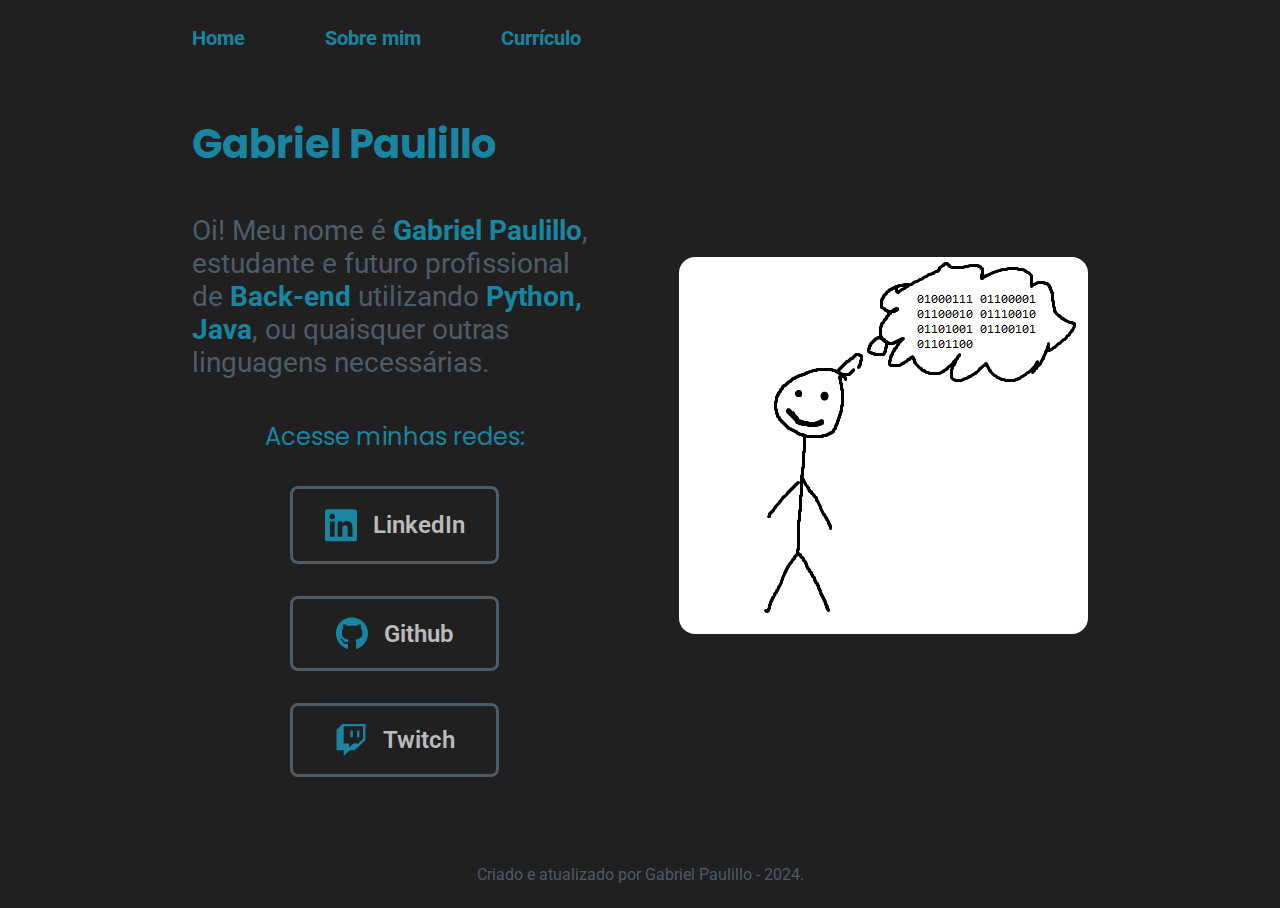
<file: index.html>
<!DOCTYPE html>
<html lang="pt-br">

<head>
  <meta charset="UTF-8">
  <meta name="viewport" content="width=device-width, initial-scale=1.0">
  <title>Portfolio de Gabriel Paulillo</title>
  <link rel="stylesheet" href="./styles/style.css">
</head>

<body>
  <header class="menu">
    <nav class="menu__navbar">
      <a class="menu__navbar__link" href="">Home</a>
      <a class="menu__navbar__link" href="./about.html">Sobre mim</a>
      <a class="menu__navbar__link" href="./resume.html">Currículo</a>
    </nav>
  </header>
  <main class="main">
    <section class="main__content">
      <h1 class="main__content__title">
        Gabriel Paulillo
      </h1>
      <p class="main__content__text">
        Oi! Meu nome é <strong class="text-highlight">Gabriel Paulillo</strong>, estudante e futuro profissional de
        <strong class="text-highlight">Back-end</strong> utilizando <strong class="text-highlight">Python,
          Java</strong>, ou quaisquer outras linguagens necessárias.
      </p>
      <div class="main__links">
        <h2 class="main__links__subtitle">Acesse minhas redes:</h2>
        <a class="main__links__link" href="https://linkedin.com/in/gabrielpaulillo">
          <svg class="main__links__svg" xmlns="http://www.w3.org/2000/svg" viewBox="0 0 448 512">
            <path
              d="M416 32H31.9C14.3 32 0 46.5 0 64.3v383.4C0 465.5 14.3 480 31.9 480H416c17.6 0 32-14.5 32-32.3V64.3c0-17.8-14.4-32.3-32-32.3zM135.4 416H69V202.2h66.5V416zm-33.2-243c-21.3 0-38.5-17.3-38.5-38.5S80.9 96 102.2 96c21.2 0 38.5 17.3 38.5 38.5 0 21.3-17.2 38.5-38.5 38.5zm282.1 243h-66.4V312c0-24.8-.5-56.7-34.5-56.7-34.6 0-39.9 27-39.9 54.9V416h-66.4V202.2h63.7v29.2h.9c8.9-16.8 30.6-34.5 62.9-34.5 67.2 0 79.7 44.3 79.7 101.9V416z" />
          </svg>
          LinkedIn
        </a>
        <a class="main__links__link" href="https://github.com/gabrielpaulillo">
          <svg class="main__links__svg" xmlns="http://www.w3.org/2000/svg" viewBox="0 0 496 512">
            <path
              d="M165.9 397.4c0 2-2.3 3.6-5.2 3.6-3.3 .3-5.6-1.3-5.6-3.6 0-2 2.3-3.6 5.2-3.6 3-.3 5.6 1.3 5.6 3.6zm-31.1-4.5c-.7 2 1.3 4.3 4.3 4.9 2.6 1 5.6 0 6.2-2s-1.3-4.3-4.3-5.2c-2.6-.7-5.5 .3-6.2 2.3zm44.2-1.7c-2.9 .7-4.9 2.6-4.6 4.9 .3 2 2.9 3.3 5.9 2.6 2.9-.7 4.9-2.6 4.6-4.6-.3-1.9-3-3.2-5.9-2.9zM244.8 8C106.1 8 0 113.3 0 252c0 110.9 69.8 205.8 169.5 239.2 12.8 2.3 17.3-5.6 17.3-12.1 0-6.2-.3-40.4-.3-61.4 0 0-70 15-84.7-29.8 0 0-11.4-29.1-27.8-36.6 0 0-22.9-15.7 1.6-15.4 0 0 24.9 2 38.6 25.8 21.9 38.6 58.6 27.5 72.9 20.9 2.3-16 8.8-27.1 16-33.7-55.9-6.2-112.3-14.3-112.3-110.5 0-27.5 7.6-41.3 23.6-58.9-2.6-6.5-11.1-33.3 2.6-67.9 20.9-6.5 69 27 69 27 20-5.6 41.5-8.5 62.8-8.5s42.8 2.9 62.8 8.5c0 0 48.1-33.6 69-27 13.7 34.7 5.2 61.4 2.6 67.9 16 17.7 25.8 31.5 25.8 58.9 0 96.5-58.9 104.2-114.8 110.5 9.2 7.9 17 22.9 17 46.4 0 33.7-.3 75.4-.3 83.6 0 6.5 4.6 14.4 17.3 12.1C428.2 457.8 496 362.9 496 252 496 113.3 383.5 8 244.8 8zM97.2 352.9c-1.3 1-1 3.3 .7 5.2 1.6 1.6 3.9 2.3 5.2 1 1.3-1 1-3.3-.7-5.2-1.6-1.6-3.9-2.3-5.2-1zm-10.8-8.1c-.7 1.3 .3 2.9 2.3 3.9 1.6 1 3.6 .7 4.3-.7 .7-1.3-.3-2.9-2.3-3.9-2-.6-3.6-.3-4.3 .7zm32.4 35.6c-1.6 1.3-1 4.3 1.3 6.2 2.3 2.3 5.2 2.6 6.5 1 1.3-1.3 .7-4.3-1.3-6.2-2.2-2.3-5.2-2.6-6.5-1zm-11.4-14.7c-1.6 1-1.6 3.6 0 5.9 1.6 2.3 4.3 3.3 5.6 2.3 1.6-1.3 1.6-3.9 0-6.2-1.4-2.3-4-3.3-5.6-2z" />
          </svg>
          Github
        </a>
        <a class="main__links__link" href="https://twitch.tv/br1elz">
          <svg class="main__links__svg" xmlns="http://www.w3.org/2000/svg" viewBox="0 0 512 512">
            <path
              d="M391.2 103.5H352.5v109.7h38.6zM285 103H246.4V212.8H285zM120.8 0 24.3 91.4V420.6H140.1V512l96.5-91.4h77.3L487.7 256V0zM449.1 237.8l-77.2 73.1H294.6l-67.6 64v-64H140.1V36.6H449.1z" />
          </svg>
          Twitch
        </a>
      </div>
    </section>
    <img class="main__image" src="./assets/pensamento-binario.png" alt="Desenho de um boneco palito pensando em números binários.">
  </main>
</body>

<footer class="footer">
  <p>Criado e atualizado por Gabriel Paulillo - 2024.</p>
</footer>

</html>
</file>
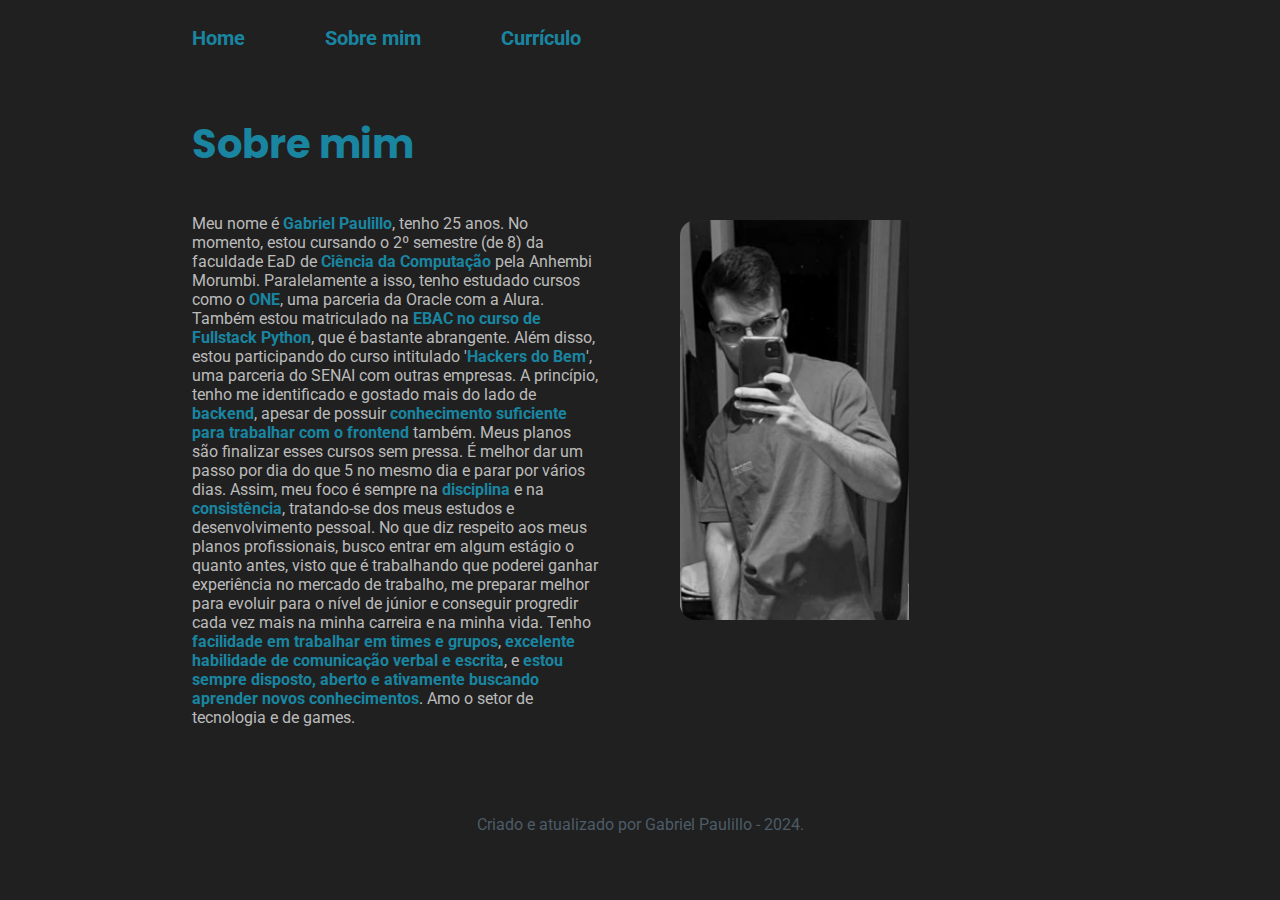
<file: about.html>
<!DOCTYPE html>
<html lang="pt-br">

<head>
    <meta charset="UTF-8">
    <meta name="viewport" content="width=device-width, initial-scale=1.0">
    <title>Sobre mim</title>
    <link rel="stylesheet" href="./styles/style.css">
</head>

<body>
    <header class="menu">
        <nav class="menu__navbar">
            <a class="menu__navbar__link" href="./index.html">Home</a>
            <a class="menu__navbar__link" href="">Sobre mim</a>
            <a class="menu__navbar__link" href="./resume.html">Currículo</a>
        </nav>
    </header>
    <main class="main">
        <section class="main__content">
            <h1 class="main__content__title">
                Sobre mim
            </h1>
            <p class="main__content__text__aboutme">
                Meu nome é <strong class="text-highlight">Gabriel Paulillo</strong>, tenho 25 anos. No momento, estou cursando o 2º semestre (de 8) da faculdade EaD de <strong class="text-highlight">Ciência da Computação</strong> pela Anhembi Morumbi. Paralelamente a isso, tenho estudado cursos como o <strong class="text-highlight">ONE</strong>, uma parceria da Oracle com a Alura. Também estou matriculado na <strong class="text-highlight">EBAC no curso de Fullstack Python</strong>, que é bastante abrangente. Além disso, estou participando do curso intitulado '<strong class="text-highlight">Hackers do Bem</strong>', uma parceria do SENAI com outras empresas. A princípio, tenho me identificado e gostado mais do lado de <strong class="text-highlight">backend</strong>, apesar de possuir <strong class="text-highlight">conhecimento suficiente para trabalhar com o frontend</strong> também. Meus planos são finalizar esses cursos sem pressa. É melhor dar um passo por dia do que 5 no mesmo dia e parar por vários dias. Assim, meu foco é sempre na <strong class="text-highlight">disciplina</strong> e na <strong class="text-highlight">consistência</strong>, tratando-se dos meus estudos e desenvolvimento pessoal. No que diz respeito aos meus planos profissionais, busco entrar em algum estágio o quanto antes, visto que é trabalhando que poderei ganhar experiência no mercado de trabalho, me preparar melhor para evoluir para o nível de júnior e conseguir progredir cada vez mais na minha carreira e na minha vida. Tenho <strong class="text-highlight">facilidade em trabalhar em times e grupos</strong>, <strong class="text-highlight">excelente habilidade de comunicação verbal e escrita</strong>, e <strong class="text-highlight">estou sempre disposto, aberto e ativamente buscando aprender novos conhecimentos</strong>. Amo o setor de tecnologia e de games.
            </p>
        </section>
        <img class="about__photo" src="./assets/minha-foto.png" alt="Foto de Gabriel Paulillo">
    </main>

</body>

<footer class="footer">
    <p>Criado e atualizado por Gabriel Paulillo - 2024.</p>
</footer>

</html>
</file>
<file: styles/style.css>
/* 
    font-family: 'Poppins', sans-serif;
    font-family: 'Roboto', sans-serif;
    #C5C3C6
    #202020
    #4C5C68
    #1985A1
*/

@import url('https://fonts.googleapis.com/css2?family=Poppins:wght@400;700&family=Roboto:wght@400;700&display=swap');

:root {
    --background-color: #202020;
    --hightlight-color: #1985a1;
    --less-important-color: #4c5c68;
    --text-color: #bbb;
    --hover-color: #272727;

    --title-font: 'Poppins', sans-serif;
    --text-font: 'Roboto', sans-serif;
}

/* Reset não muito agressivo de alguns estilos */
* {
    margin: 0;
    padding: 0;
}

body {
    background-color: var(--background-color);
    box-sizing: border-box;
    /* height: 100vh; */
    color: var(--text-color);
    font-family: var(--text-font);
}

h2,
.main__content__title
{
    color: var(--hightlight-color);
}

a {
    color: var(--text-color);
    text-decoration: none;
}

img {
    border-radius: 16px;
}

.text-highlight {
    color: var(--hightlight-color);
    font-weight: 700;
}

.menu {
    padding: 2% 0% 0% 15%;
}

.menu__navbar {
    display: flex;
    gap: 80px;
}

.menu__navbar__link {
    color: var(--hightlight-color);
    font-family: var(--text-font);
    font-size: 1.25rem;
    font-weight: 700;
    text-decoration: none;
}

.main {
    padding: 5% 15%;
    display: flex;
    align-items: center;
    justify-content: space-between;
    gap: 82px;
}

.main__content {
    width: 50%;
    display: flex;
    flex-direction: column;
    gap: 40px;
}

.main__content__title {
    font-size: 2.5rem;
    font-family: var(--title-font);
}

.main__content__text {
    color: var(--less-important-color);
    font-size: 1.75rem;
}

.main__content__list {
    padding: 1.5rem;
}

.main__content__list__item {
    color: var(--less-important-color);
    font-size: 1.25rem;
}

.main__links {
    display: flex;
    flex-direction: column;
    justify-content: space-between;
    align-items: center;
    gap: 32px;
}

.main__links__subtitle {
    font-family: var(--title-font);
    font-size: 1.5rem;
    font-weight: 400;
}

.main__links__link {
    /* 
    'ctrl + k' + 'ctrl + c' → cria comentário 
    */
    border: 3px solid var(--less-important-color);
    display: flex;
    justify-content: center;
    align-items: center;
    gap: 16px;
    width: 50%;
    text-decoration: none;
    border-radius: 8px;
    font-size: 1.5rem;
    padding: 1.125rem 0;
    font-weight: 600;
}

.main__links__link:hover {
    background-color: var(--hover-color);
}

.main__links__svg {
    fill: var(--hightlight-color);
    width: 32px;
}

.main__image {
    width: 50%;
}

.footer {
    color: var(--less-important-color);
    font-family: var(--text-font);
    text-align: center;
    padding: 1.5rem;
}

/* Página 'about.html' */
.main__content__text__aboutme {
    color: var(--text-color);
    font-size: 1rem;
    font-family: var(--text-font);
    font-weight: 400;
}

.about__photo {
    height: 400px;
    padding-right: 20%;
}

/* Página 'resume.html' */
.main__resume__div {
    display: flex;
    gap: 120px;
}
.main__resume__subtitle {
    color: var(--less-important-color);
    font-family: var(--title-font);
    font-size: 2rem;
}

.main__experiences__company {
    color: var(--less-important-color);
    font-family: var(--title-font);
    font-size: 1rem;
    font-weight: 700;
}

.main__experiences__list__item {
    color: var(--text-color);
    font-family: var(--text-font);
    font-size: 1rem;
    font-weight: 400;
}

.main__studies__list {
    color: var(--text-color);
    font-family: var(--text-font);
    font-size: 1.25rem;
    font-weight: 400;
}

.main__languages__list {
    color: var(--text-color);
    font-family: var(--text-font);
    font-size: 1.25rem;
    font-weight: 400;
}

/* Responsividade */
@media (max-width: 1200px) {
    .menu {
        padding: 8%;
    }

    .menu__navbar {
        justify-content: center;
    }

    .main {
        flex-direction: column-reverse;
        padding: 5%;
    }

    .main__content {
        width: auto;
    }

    .about__photo {
        padding: 0;
    }
}
</file>
